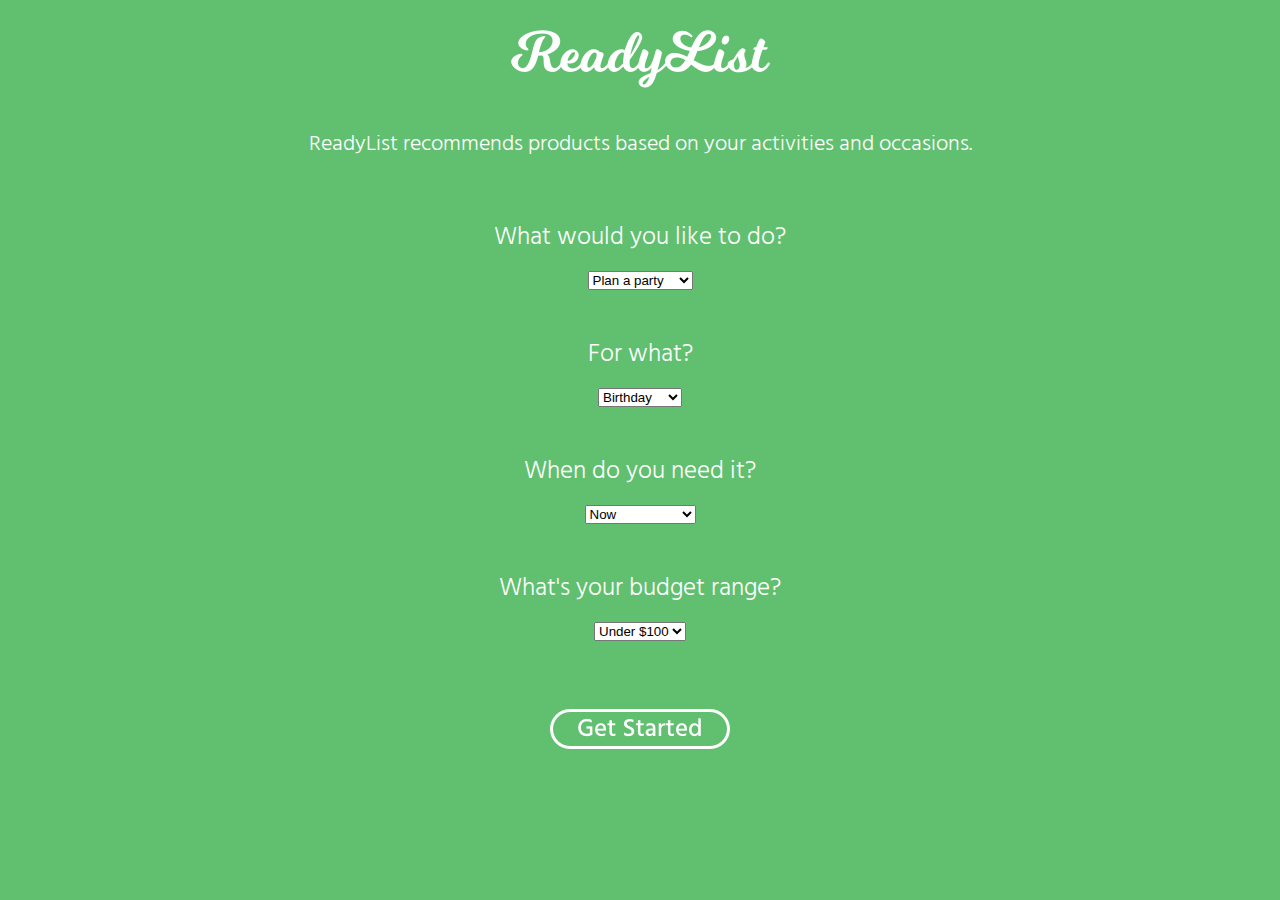
<file: ReadyList/index.html>
<!DOCTYPE html>
<head>
  <link href="style.css" rel="stylesheet" type="text/css">
  <link href="https://fonts.googleapis.com/css?family=Hind+Siliguri" rel="stylesheet">

  <style>
    body {background-color: #61c070;}
  </style>
</head>

<body>
<div class="main-page">
  <div class="center-container">
    <div class="logo-large">
      <img src="img/readylist-logo-large.png">
    </div>

    <h4 class="description">
      ReadyList recommends products based on your activities and occasions.
    </h4>

<div class="question-section">
  <h5 class="question">What would you like to do?
  </h5>
  <div class="dropdown">
      <div class="styled-select white rounded">
  <select>
    <option>Plan a party</option>
    <option>Refill supplies</option>
  </select>
</div>
  </div>
</div>

<div class="question-section">
  <h5 class="question">For what?
  </h5>
  <div class="dropdown">
    <div class="styled-select white rounded">
<select>
  <option>Birthday</option>
  <option>Labor Day</option>
</select>
  </div>
</div>

<div class="question-section">
  <h5 class="question">When do you need it?
  </h5>
  <div class="dropdown">
    <div class="styled-select white rounded">
<select>
  <option>Now</option>
  <option>Within 1 week</option>
  <option>Within 1 month</option>
</select>
  </div>
</div>
</div>

<div class="question-section">
  <h5 class="question">What's your budget range?

  <div class="dropdown">
    <div class="dropdown">
      <div class="styled-select white rounded">
  <select>
    <option>Under $100</option>
    <option>$100-499</option>
    <option>Over $500</option>
    <option>Unsure</option>
  </select>
</div>
</div>

<div class="get-started">
  <a href="list.html"><img src="img/getstarted.png"></a>
</div>


</div>
</body>
</file>
<file: ReadyList/style.css>
* {
  box-sizing: border-box; /* places content inside div box */
}

body {
  font-family: 'Hind Siliguri', sans-serif;
  width: 100%;
  margin: 0;
  padding 0;
  background-color: #fff;
}

a {
  text-decoration: none;
  color: inherit;
}

h1 {
  font-size: 35px;
  font-weight: 100;
  color: #61C070;
}

h2 {
  font-size: 30px;
	color: #61c070;
}

h3 {
  font-size: 24px;
  color: #000;
}

h4 {
  font-size: 22px;
  color: #fff;
  font-weight: 100;
}

h5 {
  font-size: 25px;
  color: #fff;
  font-weight: 100;
}

p {
  font-size: 18px;
  color: #000000;
}

/*Header*/

.div-header {
    width: 100%;
    height: 60px;
    box-shadow: 1px 1px 2px 0 rgba(186, 186, 186, 0.9);
    display: flex;
    background-color: #61c070;
}

#header-container {
    width: 940px;
    height: 60px;
    margin: auto;
    padding: 15px 0 0 0;
    display: flex;
    align-items: center;
    justify-content: space-between;
}

.logo {

}

.addcart {
  width: 210px;
  padding-bottom: 15px;
  display: flex;
  align-items: center;
}

/*Body*/

.main-page {
  height: 100%;
  text-align: center;
  background-color: #61c070;
  /*border: 1px solid black;*/
}

.center-container {
  width: 960px;
  margin: auto;
/*  border: 1px solid black; */
}

.instructions {
	margin: 45px 0 45px 0;
  font-size: 26px;
	color: #000000;
}

.suggestions-div {
  margin-bottom: 80px;
/*  border: 2px solid #61C070;*/
}

/*Category & Product Info*/

.category {

}

.product {
  display: flex;
  flex-direction: row;
  vertical-align;
  margin-bottom: 25px;
}


.checkbox-box {
  width: 40px;
  height: 40px;
  margin: auto;
}

/*
.checkbox-box label {
  cursor: pointer;
  position: absolute;
  width: 40px;
  height: 40px;
  top: 0;
  left: 0;
  background: #fff;
  border: 2px solid #61C070;
}

.checkbox-box label:after {
  opacity: 0.2;
  content: '';
  position: absolute;
  width: 9px;
  height: 5px;
  background: transparent;
  top: 6px;
  left: 7px;
  border: 3px solid #333;
  border-top: none;
  border-right: none;
  transform: rotate(-45deg);
}

.checkbox-box label:hover::after {
	opacity: 0.5;
}

.checkbox-box input[type=checkbox]:checked + label:after {
	opacity: 1;
}
*/

.product-image {
  width: 180px;
  height: 180px;
  border-radius: 10px;
}

.product-name-price {
  width: 740px;
  margin: auto;
  padding: 0 0 0 25px;
}

.product-name {

}

.product-price {

}

.add-category {
  margin: auto;
  display: flex;
  align-items: center;
}

.logo-large {
  padding-top: 30px;
  object-fit: contain;
}

.description {
  padding-bottom: 25px;
}

.question-section {
}

.question {
  margin: 0 0 10px 0;
}

.dropdown {
  margin: 0 0 40px 0;
}

.get-started {
  padding: 20px 0 0 0;
}
</file>
